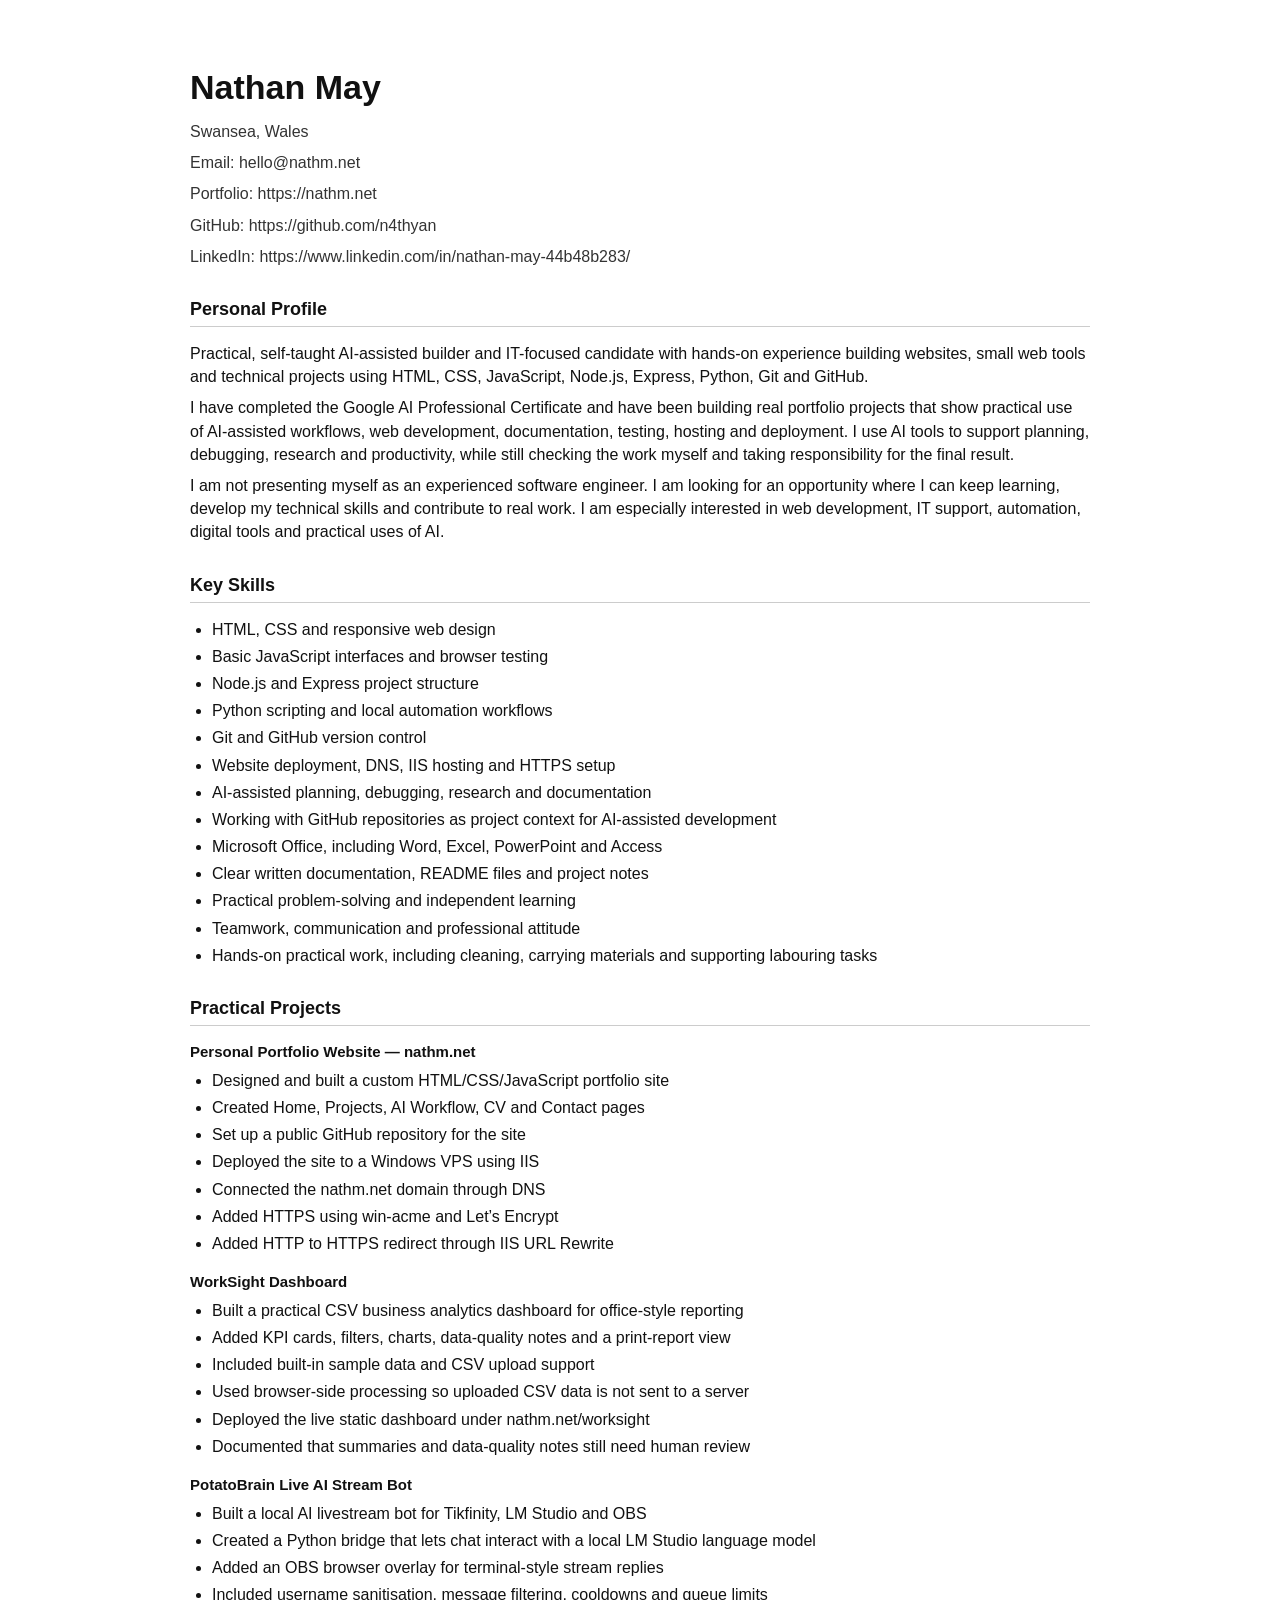
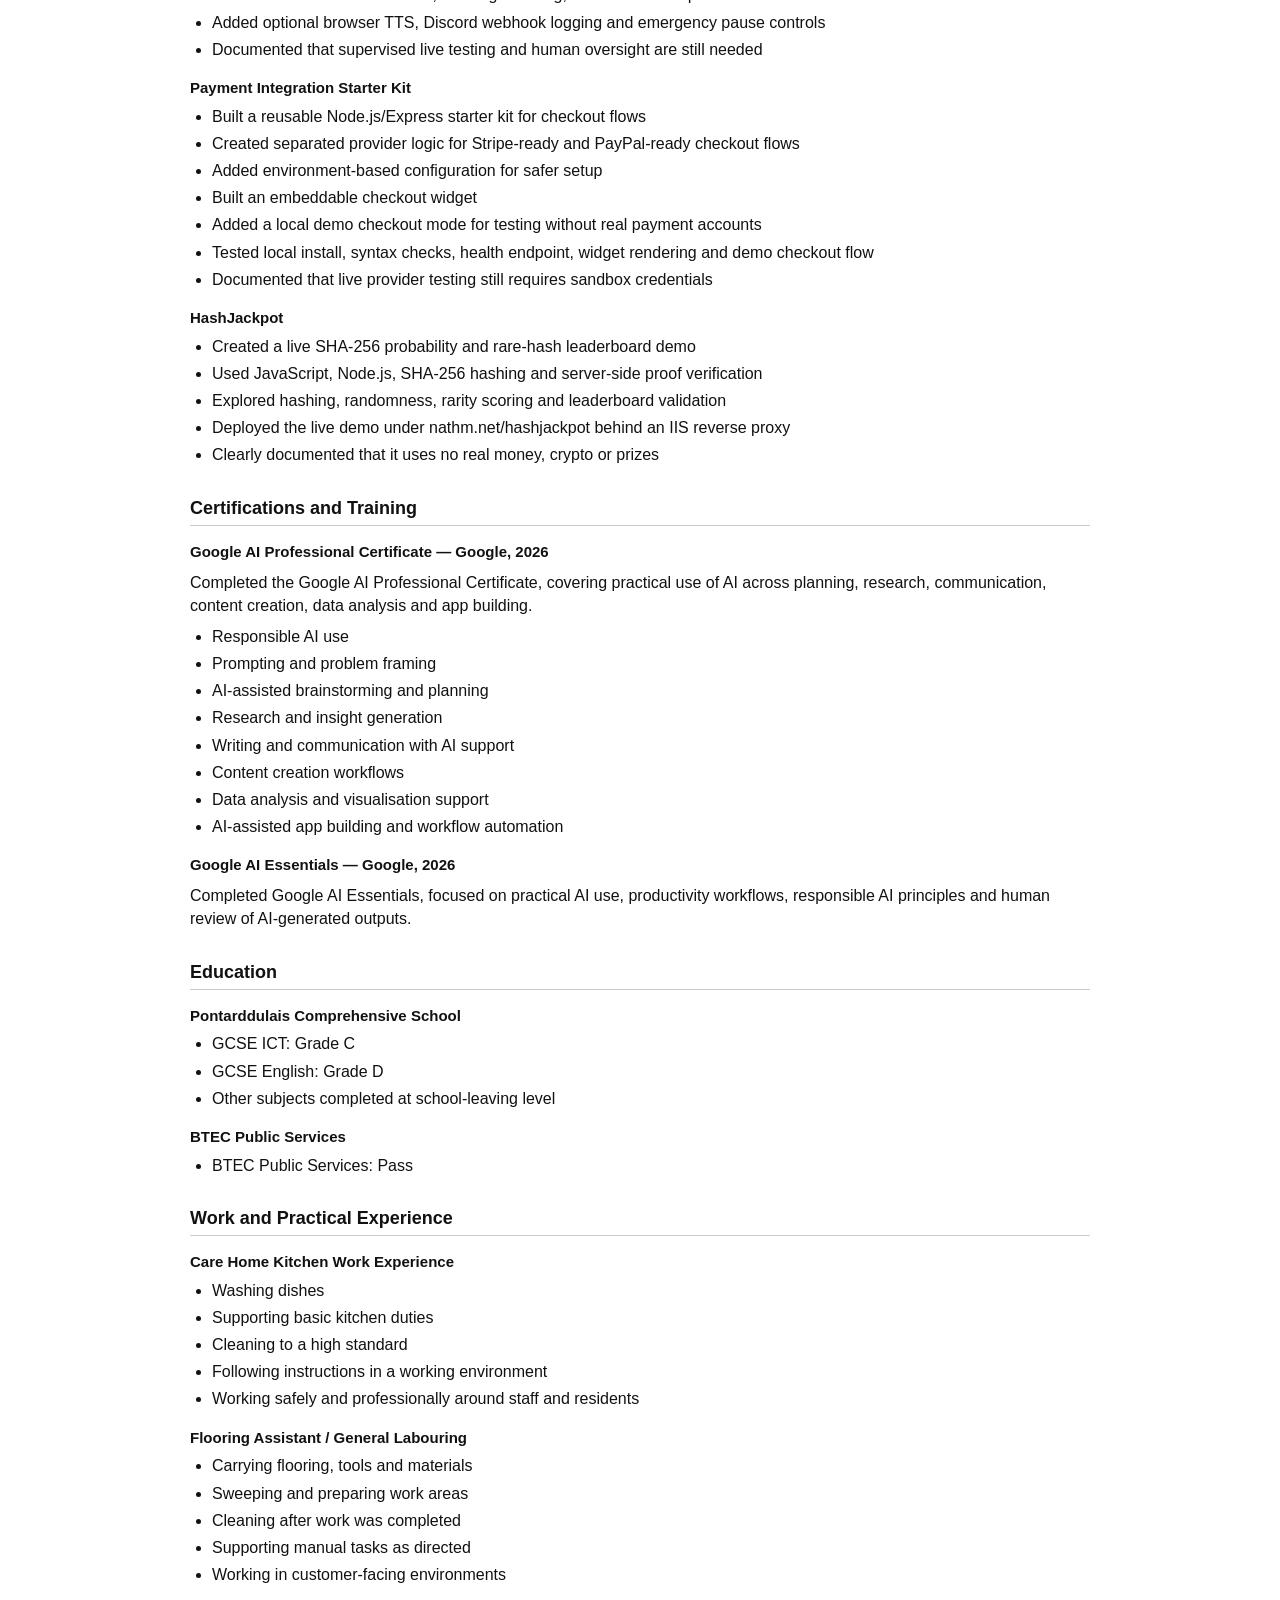
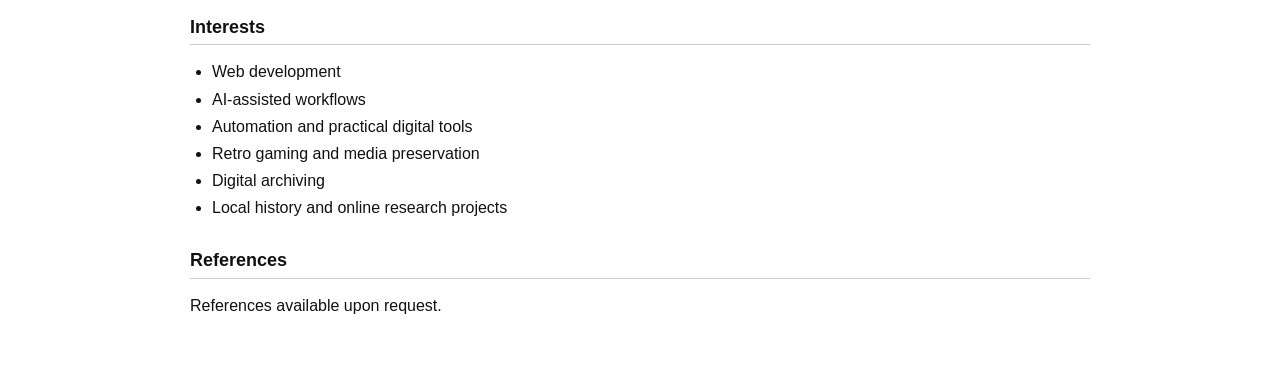
<file: printable-cv.html>
<!DOCTYPE html>
<html lang="en">
<head>
  <meta charset="UTF-8" />
  <meta name="viewport" content="width=device-width, initial-scale=1.0" />
  <meta name="description" content="Printable CV for Nathan May." />
  <title>Nathan May | Printable CV</title>
  <style>
    body {
      font-family: Arial, sans-serif;
      line-height: 1.45;
      color: #111;
      background: #fff;
      max-width: 900px;
      margin: 0 auto;
      padding: 40px 28px;
    }

    h1 {
      font-size: 34px;
      margin-bottom: 6px;
    }

    h2 {
      font-size: 18px;
      margin-top: 28px;
      border-bottom: 1px solid #ccc;
      padding-bottom: 4px;
    }

    h3 {
      font-size: 15px;
      margin-bottom: 4px;
    }

    p {
      margin: 8px 0;
    }

    ul {
      margin-top: 6px;
      padding-left: 22px;
    }

    li {
      margin-bottom: 4px;
    }

    .contact {
      margin-bottom: 24px;
      color: #333;
    }

    .section {
      margin-bottom: 18px;
    }

    .small {
      color: #444;
      font-size: 14px;
    }

    @media print {
      body {
        padding: 20px;
        max-width: none;
      }

      a {
        color: #111;
        text-decoration: none;
      }
    }
  </style>
</head>
<body>
  <h1>Nathan May</h1>

  <div class="contact">
    <p>Swansea, Wales</p>
    <p>Email: hello@nathm.net</p>
    <p>Portfolio: https://nathm.net</p>
    <p>GitHub: https://github.com/n4thyan</p>
    <p>LinkedIn: https://www.linkedin.com/in/nathan-may-44b48b283/</p>
  </div>

  <div class="section">
    <h2>Personal Profile</h2>
    <p>
      Practical, self-taught AI-assisted builder and IT-focused candidate with hands-on experience building websites,
      small web tools and technical projects using HTML, CSS, JavaScript, Node.js, Express, Python, Git and GitHub.
    </p>
    <p>
      I have completed the Google AI Professional Certificate and have been building real portfolio projects
      that show practical use of AI-assisted workflows, web development, documentation, testing, hosting and deployment.
      I use AI tools to support planning, debugging, research and productivity, while still checking the work myself
      and taking responsibility for the final result.
    </p>
    <p>
      I am not presenting myself as an experienced software engineer. I am looking for an opportunity where I can keep learning,
      develop my technical skills and contribute to real work. I am especially interested in web development, IT support,
      automation, digital tools and practical uses of AI.
    </p>
  </div>

  <div class="section">
    <h2>Key Skills</h2>
    <ul>
      <li>HTML, CSS and responsive web design</li>
      <li>Basic JavaScript interfaces and browser testing</li>
      <li>Node.js and Express project structure</li>
      <li>Python scripting and local automation workflows</li>
      <li>Git and GitHub version control</li>
      <li>Website deployment, DNS, IIS hosting and HTTPS setup</li>
      <li>AI-assisted planning, debugging, research and documentation</li>
      <li>Working with GitHub repositories as project context for AI-assisted development</li>
      <li>Microsoft Office, including Word, Excel, PowerPoint and Access</li>
      <li>Clear written documentation, README files and project notes</li>
      <li>Practical problem-solving and independent learning</li>
      <li>Teamwork, communication and professional attitude</li>
      <li>Hands-on practical work, including cleaning, carrying materials and supporting labouring tasks</li>
    </ul>
  </div>

  <div class="section">
    <h2>Practical Projects</h2>

    <h3>Personal Portfolio Website — nathm.net</h3>
    <ul>
      <li>Designed and built a custom HTML/CSS/JavaScript portfolio site</li>
      <li>Created Home, Projects, AI Workflow, CV and Contact pages</li>
      <li>Set up a public GitHub repository for the site</li>
      <li>Deployed the site to a Windows VPS using IIS</li>
      <li>Connected the nathm.net domain through DNS</li>
      <li>Added HTTPS using win-acme and Let’s Encrypt</li>
      <li>Added HTTP to HTTPS redirect through IIS URL Rewrite</li>
    </ul>

    <h3>WorkSight Dashboard</h3>
    <ul>
      <li>Built a practical CSV business analytics dashboard for office-style reporting</li>
      <li>Added KPI cards, filters, charts, data-quality notes and a print-report view</li>
      <li>Included built-in sample data and CSV upload support</li>
      <li>Used browser-side processing so uploaded CSV data is not sent to a server</li>
      <li>Deployed the live static dashboard under nathm.net/worksight</li>
      <li>Documented that summaries and data-quality notes still need human review</li>
    </ul>

    <h3>PotatoBrain Live AI Stream Bot</h3>
    <ul>
      <li>Built a local AI livestream bot for Tikfinity, LM Studio and OBS</li>
      <li>Created a Python bridge that lets chat interact with a local LM Studio language model</li>
      <li>Added an OBS browser overlay for terminal-style stream replies</li>
      <li>Included username sanitisation, message filtering, cooldowns and queue limits</li>
      <li>Added optional browser TTS, Discord webhook logging and emergency pause controls</li>
      <li>Documented that supervised live testing and human oversight are still needed</li>
    </ul>

    <h3>Payment Integration Starter Kit</h3>
    <ul>
      <li>Built a reusable Node.js/Express starter kit for checkout flows</li>
      <li>Created separated provider logic for Stripe-ready and PayPal-ready checkout flows</li>
      <li>Added environment-based configuration for safer setup</li>
      <li>Built an embeddable checkout widget</li>
      <li>Added a local demo checkout mode for testing without real payment accounts</li>
      <li>Tested local install, syntax checks, health endpoint, widget rendering and demo checkout flow</li>
      <li>Documented that live provider testing still requires sandbox credentials</li>
    </ul>

    <h3>HashJackpot</h3>
    <ul>
      <li>Created a live SHA-256 probability and rare-hash leaderboard demo</li>
      <li>Used JavaScript, Node.js, SHA-256 hashing and server-side proof verification</li>
      <li>Explored hashing, randomness, rarity scoring and leaderboard validation</li>
      <li>Deployed the live demo under nathm.net/hashjackpot behind an IIS reverse proxy</li>
      <li>Clearly documented that it uses no real money, crypto or prizes</li>
    </ul>
  </div>

  <div class="section">
    <h2>Certifications and Training</h2>

    <h3>Google AI Professional Certificate — Google, 2026</h3>
    <p>
      Completed the Google AI Professional Certificate, covering practical use of AI across planning, research,
      communication, content creation, data analysis and app building.
    </p>
    <ul>
      <li>Responsible AI use</li>
      <li>Prompting and problem framing</li>
      <li>AI-assisted brainstorming and planning</li>
      <li>Research and insight generation</li>
      <li>Writing and communication with AI support</li>
      <li>Content creation workflows</li>
      <li>Data analysis and visualisation support</li>
      <li>AI-assisted app building and workflow automation</li>
    </ul>

    <h3>Google AI Essentials — Google, 2026</h3>
    <p>
      Completed Google AI Essentials, focused on practical AI use, productivity workflows, responsible AI principles
      and human review of AI-generated outputs.
    </p>
  </div>

  <div class="section">
    <h2>Education</h2>

    <h3>Pontarddulais Comprehensive School</h3>
    <ul>
      <li>GCSE ICT: Grade C</li>
      <li>GCSE English: Grade D</li>
      <li>Other subjects completed at school-leaving level</li>
    </ul>

    <h3>BTEC Public Services</h3>
    <ul>
      <li>BTEC Public Services: Pass</li>
    </ul>
  </div>

  <div class="section">
    <h2>Work and Practical Experience</h2>

    <h3>Care Home Kitchen Work Experience</h3>
    <ul>
      <li>Washing dishes</li>
      <li>Supporting basic kitchen duties</li>
      <li>Cleaning to a high standard</li>
      <li>Following instructions in a working environment</li>
      <li>Working safely and professionally around staff and residents</li>
    </ul>

    <h3>Flooring Assistant / General Labouring</h3>
    <ul>
      <li>Carrying flooring, tools and materials</li>
      <li>Sweeping and preparing work areas</li>
      <li>Cleaning after work was completed</li>
      <li>Supporting manual tasks as directed</li>
      <li>Working in customer-facing environments</li>
    </ul>
  </div>

  <div class="section">
    <h2>Interests</h2>
    <ul>
      <li>Web development</li>
      <li>AI-assisted workflows</li>
      <li>Automation and practical digital tools</li>
      <li>Retro gaming and media preservation</li>
      <li>Digital archiving</li>
      <li>Local history and online research projects</li>
    </ul>
  </div>

  <div class="section">
    <h2>References</h2>
    <p>References available upon request.</p>
  </div>
</body>
</html>
</file>
